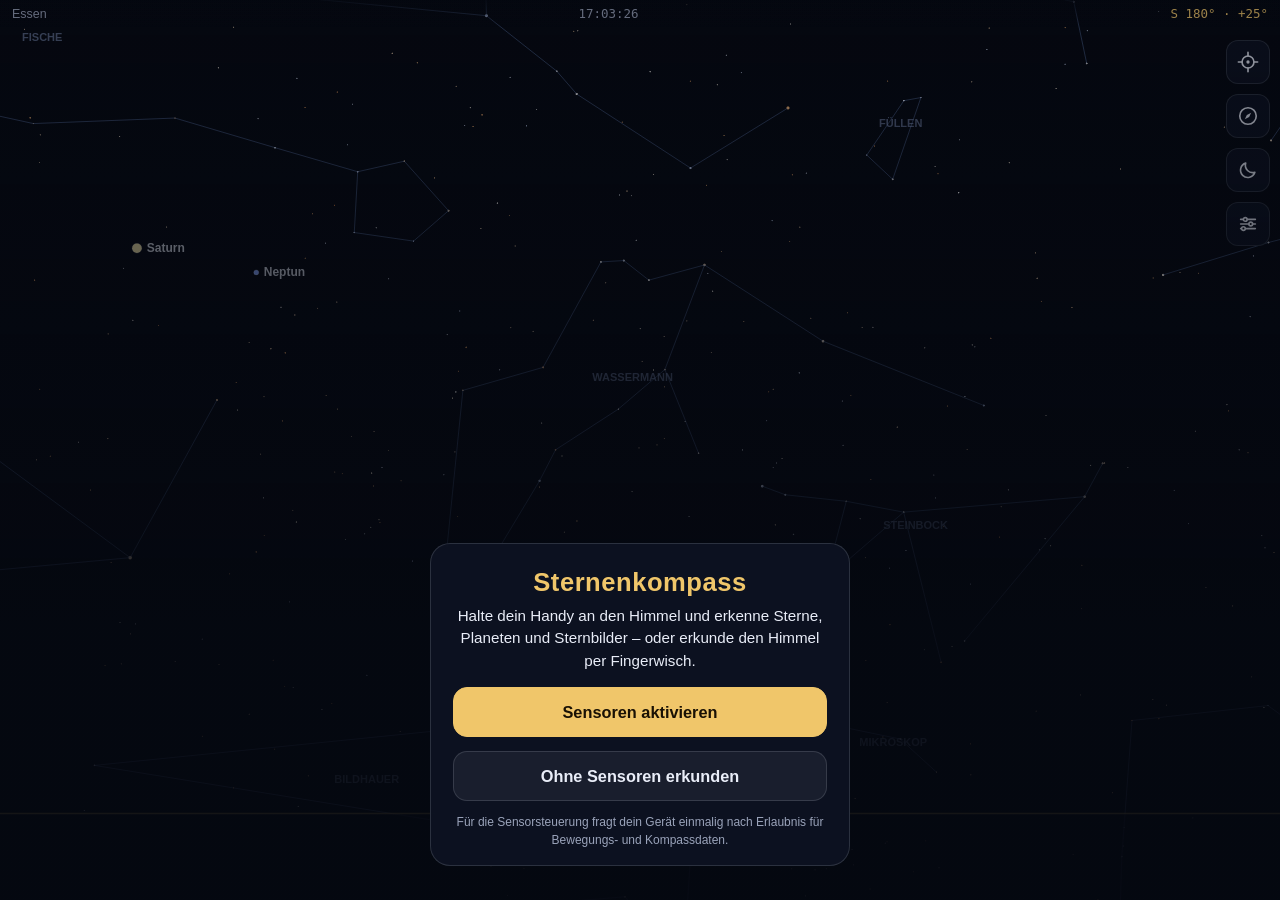
<file: index.html>
<!DOCTYPE html>
<html lang="de">
<head>
  <meta charset="utf-8">
  <meta name="viewport" content="width=device-width, initial-scale=1, viewport-fit=cover, user-scalable=no">
  <meta name="theme-color" content="#0a0e1a">
  <meta name="apple-mobile-web-app-capable" content="yes">
  <meta name="apple-mobile-web-app-status-bar-style" content="black-translucent">
  <meta name="apple-mobile-web-app-title" content="Sternenkompass">
  <meta name="description" content="Interaktive Sternenkarte: Handy an den Himmel halten und Sterne, Planeten und Sternbilder erkennen.">
  <link rel="manifest" href="manifest.webmanifest">
  <link rel="apple-touch-icon" href="icons/apple-touch-icon.png">
  <link rel="icon" href="icons/icon-192.png" type="image/png">
  <link rel="stylesheet" href="css/style.css">
  <title>Sternenkompass</title>
</head>
<body>

  <!-- Vollbild-Sternkarte: WebGL-Canvas (Sterne) + 2D-Overlay (Linien, Labels, Horizont) -->
  <div id="karte">
    <canvas id="sterne-canvas" aria-hidden="true"></canvas>
    <canvas id="overlay-canvas" aria-label="Sternkarte"></canvas>
  </div>

  <!-- Statuszeile: Ort, Uhrzeit, Blickrichtung -->
  <header id="statuszeile" aria-live="off">
    <span id="status-ort">Essen</span>
    <span id="status-zeit" class="mono">--:--:--</span>
    <span id="status-blick" class="mono">--</span>
  </header>

  <!-- Werkzeugleiste -->
  <div id="werkzeuge" role="toolbar" aria-label="Werkzeuge">
    <button id="btn-standort" class="wz-btn" title="Standort ermitteln" aria-label="Standort ermitteln">
      <svg viewBox="0 0 24 24"><circle cx="12" cy="12" r="6.5" fill="none" stroke="currentColor" stroke-width="1.8"/><circle cx="12" cy="12" r="1.8" fill="currentColor"/><path d="M12 1.5v4M12 18.5v4M1.5 12h4M18.5 12h4" stroke="currentColor" stroke-width="1.8" stroke-linecap="round"/></svg>
    </button>
    <button id="btn-modus" class="wz-btn" title="Sensor oder manuell" aria-label="Modus umschalten">
      <svg viewBox="0 0 24 24"><circle cx="12" cy="12" r="9" fill="none" stroke="currentColor" stroke-width="1.8"/><path d="M15.5 8.5 13.2 13.2 8.5 15.5l2.3-4.7z" fill="currentColor"/></svg>
    </button>
    <button id="btn-nacht" class="wz-btn" title="Nachtmodus (Rotfilter)" aria-label="Nachtmodus umschalten" aria-pressed="false">
      <svg viewBox="0 0 24 24"><path d="M19.5 14.5A8 8 0 0 1 9.5 4.5a8 8 0 1 0 10 10z" fill="none" stroke="currentColor" stroke-width="1.8" stroke-linejoin="round"/></svg>
    </button>
    <button id="btn-einstellungen" class="wz-btn" title="Einstellungen" aria-label="Einstellungen öffnen" aria-expanded="false">
      <svg viewBox="0 0 24 24"><path d="M4 7h16M4 12h16M4 17h16" stroke="currentColor" stroke-width="1.8" stroke-linecap="round"/><circle cx="9" cy="7" r="2" fill="#0a0e1a" stroke="currentColor" stroke-width="1.8"/><circle cx="15" cy="12" r="2" fill="#0a0e1a" stroke="currentColor" stroke-width="1.8"/><circle cx="7" cy="17" r="2" fill="#0a0e1a" stroke="currentColor" stroke-width="1.8"/></svg>
    </button>
  </div>

  <!-- Einstellungen -->
  <div id="einstellungen" hidden>
    <h2>Anzeige</h2>
    <label><input type="checkbox" id="opt-linien" checked> Sternbildlinien</label>
    <label><input type="checkbox" id="opt-sternbildnamen" checked> Sternbildnamen</label>
    <label><input type="checkbox" id="opt-sternnamen" checked> Sternnamen</label>
    <label><input type="checkbox" id="opt-gitter"> Alt/Az-Gitter</label>
  </div>

  <!-- Info-Panel (Bottom-Sheet) -->
  <section id="info-panel" hidden aria-label="Objektinformation">
    <div id="info-griff"></div>
    <button id="info-schliessen" aria-label="Info schließen">&times;</button>
    <h2 id="info-name">–</h2>
    <p id="info-untertitel">–</p>
    <dl id="info-daten">
      <div><dt>Helligkeit</dt><dd id="info-mag" class="mono">–</dd></div>
      <div><dt>Entfernung</dt><dd id="info-dist" class="mono">–</dd></div>
      <div><dt>Richtung</dt><dd id="info-azalt" class="mono">–</dd></div>
      <div><dt>Sichtbarkeit</dt><dd id="info-horizont">–</dd></div>
    </dl>
    <p id="info-text"></p>
  </section>

  <!-- Fehlermeldung -->
  <div id="fehler-banner" hidden role="alert">
    <p id="fehler-text"></p>
    <button id="fehler-schliessen">Verstanden</button>
  </div>

  <!-- Kurzer Hinweis (Toast) -->
  <div id="hinweis" hidden role="status"></div>

  <!-- Start-Overlay -->
  <div id="start-overlay">
    <div id="start-karte">
      <h1>Sternenkompass</h1>
      <p>Halte dein Handy an den Himmel und erkenne Sterne, Planeten und Sternbilder – oder erkunde den Himmel per Fingerwisch.</p>
      <button id="btn-start-sensoren" class="start-btn primaer">Sensoren aktivieren</button>
      <button id="btn-start-manuell" class="start-btn">Ohne Sensoren erkunden</button>
      <p class="start-fussnote">Für die Sensorsteuerung fragt dein Gerät einmalig nach Erlaubnis für Bewegungs- und Kompassdaten.</p>
    </div>
  </div>

  <!-- Nachtmodus-Rotfilter -->
  <div id="nachtfilter" aria-hidden="true"></div>

  <script type="module" src="js/app.js"></script>
</body>
</html>
</file>
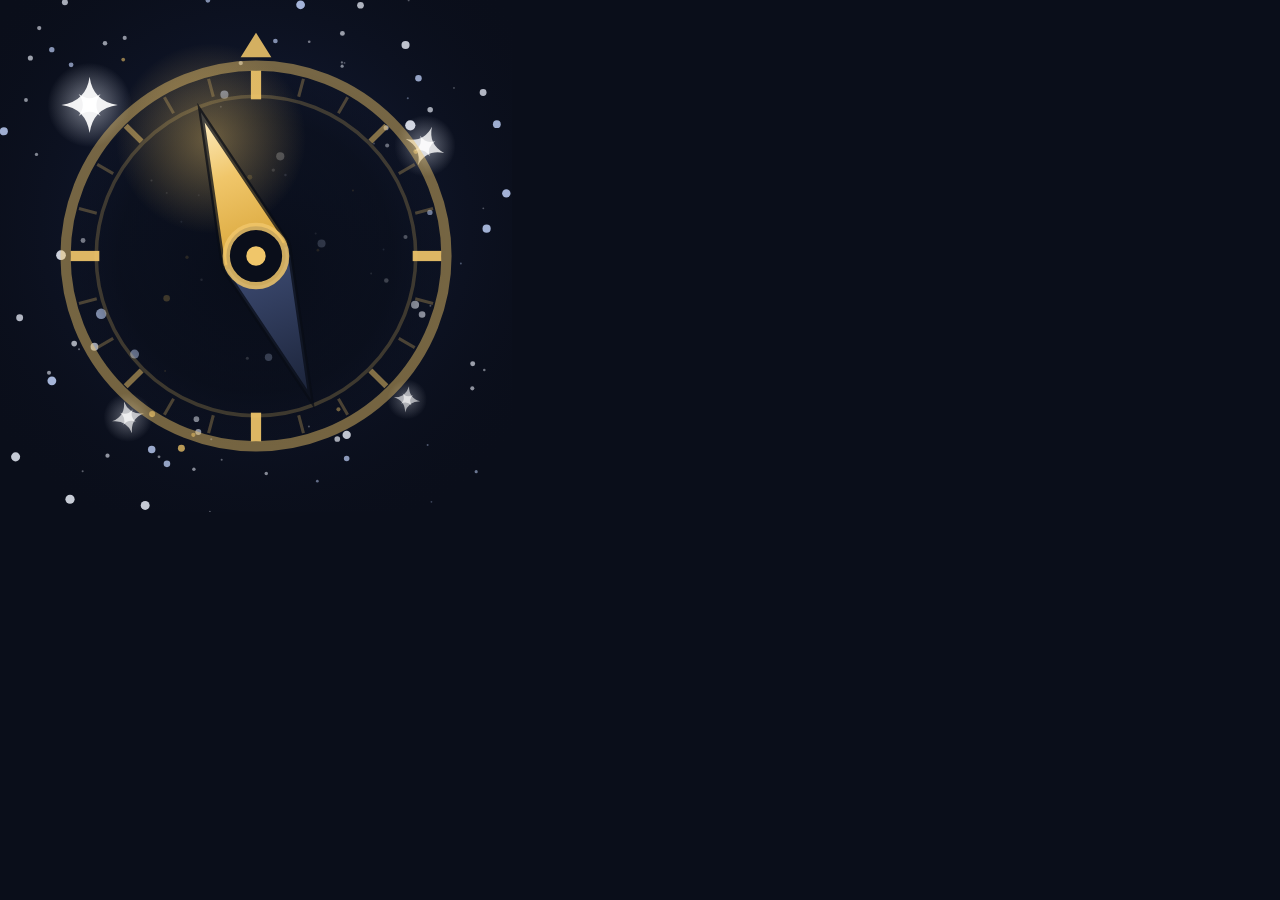
<file: icons/icon.html>
<!DOCTYPE html>
<html lang="de">
<head>
<meta charset="utf-8">
<title>Sternenkompass Icon-Quelle</title>
<!--
  Icon-Quelle fuer die PWA-Icons (Teilbereich D).

  Motiv: stilisierte Kompassnadel auf Sternfeld, dunkler Grund #0a0e1a, Akzent #f0c66a.
  Alles wird deterministisch gezeichnet (fester Seed, mulberry32), damit wiederholte
  Laeufe byte-identische PNGs erzeugen. Keine externen Ressourcen, keine npm-Pakete.

  Aufruf ueber Query-Parameter:
    ?size=512&variant=standard
    ?size=512&variant=maskable   (Motiv verkleinert, damit es in der 80%-Safe-Zone liegt)
    ?size=180&variant=standard   (apple-touch-icon, immer deckend)

  Rendern per Chromium-Screenshot, siehe make-icons.sh.
-->
<style>
  html, body { margin: 0; padding: 0; background: #0a0e1a; overflow: hidden; }
  canvas { display: block; }
</style>
</head>
<body>
<canvas id="c"></canvas>
<script>
"use strict";

var TAU = Math.PI * 2;

/* ---------- deterministischer PRNG (mulberry32) ---------- */
function mulberry32(a) {
  return function () {
    a |= 0; a = (a + 0x6D2B79F5) | 0;
    var t = Math.imul(a ^ (a >>> 15), 1 | a);
    t = (t + Math.imul(t ^ (t >>> 7), 61 | t)) ^ t;
    return ((t ^ (t >>> 14)) >>> 0) / 4294967296;
  };
}

var SEED = 20260812;      // fest -> reproduzierbares Sternfeld
var STAR_COUNT = 110;

var COL_GROUND = "#0a0e1a";
var COL_ACCENT = "#f0c66a";

/* ---------- Hilfsformen ---------- */

// Vierzackiger Funkelstern (zwei sich kreuzende, spitze Rauten) plus weicher Halo.
function sparkle(ctx, x, y, r, alpha, tilt) {
  var w = r * 0.24;
  ctx.save();
  ctx.translate(x, y);
  ctx.rotate(tilt || 0);

  var halo = ctx.createRadialGradient(0, 0, 0, 0, 0, r * 1.5);
  halo.addColorStop(0, "rgba(233,237,248," + (alpha * 0.55).toFixed(3) + ")");
  halo.addColorStop(1, "rgba(233,237,248,0)");
  ctx.fillStyle = halo;
  ctx.beginPath();
  ctx.arc(0, 0, r * 1.5, 0, TAU);
  ctx.fill();

  ctx.fillStyle = "rgba(255,255,255," + alpha.toFixed(3) + ")";
  for (var k = 0; k < 2; k++) {
    ctx.beginPath();
    ctx.moveTo(0, -r);
    ctx.quadraticCurveTo(w * 0.5, -w * 0.5, r, 0);
    ctx.quadraticCurveTo(w * 0.5, w * 0.5, 0, r);
    ctx.quadraticCurveTo(-w * 0.5, w * 0.5, -r, 0);
    ctx.quadraticCurveTo(-w * 0.5, -w * 0.5, 0, -r);
    ctx.fill();
    ctx.rotate(Math.PI / 4);
    r *= 0.55;
    w *= 0.55;
  }
  ctx.restore();
}

// Radiale Teilstriche des Kompassrings.
function tick(ctx, cx, cy, angleDeg, r0, r1, width, color) {
  var a = (angleDeg - 90) * Math.PI / 180;
  var ca = Math.cos(a), sa = Math.sin(a);
  ctx.beginPath();
  ctx.moveTo(cx + ca * r0, cy + sa * r0);
  ctx.lineTo(cx + ca * r1, cy + sa * r1);
  ctx.lineWidth = width;
  ctx.lineCap = "butt";
  ctx.strokeStyle = color;
  ctx.stroke();
}

/* ---------- Hauptmotiv ---------- */
function drawIcon(ctx, S, contentScale) {
  var cx = S / 2, cy = S / 2;

  /* Grund */
  ctx.fillStyle = COL_GROUND;
  ctx.fillRect(0, 0, S, S);

  /* Weicher Nachthimmel-Schimmer */
  var glow = ctx.createRadialGradient(cx, S * 0.44, 0, cx, S * 0.44, S * 0.66);
  glow.addColorStop(0.00, "rgba(38,56,104,0.55)");
  glow.addColorStop(0.45, "rgba(22,32,62,0.38)");
  glow.addColorStop(1.00, "rgba(10,14,26,0)");
  ctx.fillStyle = glow;
  ctx.fillRect(0, 0, S, S);

  /* Sternfeld (deterministisch, randlos ueber die volle Flaeche) */
  var rnd = mulberry32(SEED);
  for (var i = 0; i < STAR_COUNT; i++) {
    var x = rnd() * S;
    var y = rnd() * S;
    var m = rnd();                       // 0 = hell/gross, 1 = schwach/klein
    var r = (0.0018 + (1 - m) * (1 - m) * 0.0085) * S;
    var a = 0.28 + (1 - m) * 0.62;
    var t = rnd();
    var col = t > 0.90 ? "240,198,106" : (t > 0.68 ? "196,214,255" : "233,237,248");
    ctx.beginPath();
    ctx.arc(x, y, r, 0, TAU);
    ctx.fillStyle = "rgba(" + col + "," + a.toFixed(3) + ")";
    ctx.fill();
  }

  /* Vier gesetzte Funkelsterne fuer Wiedererkennbarkeit */
  sparkle(ctx, S * 0.175, S * 0.205, S * 0.055, 0.92, 0.0);
  sparkle(ctx, S * 0.830, S * 0.285, S * 0.040, 0.80, 0.35);
  sparkle(ctx, S * 0.250, S * 0.815, S * 0.032, 0.68, -0.25);
  sparkle(ctx, S * 0.795, S * 0.780, S * 0.026, 0.58, 0.15);

  /* Ab hier: Kompass-Gruppe, fuer maskable verkleinert */
  ctx.save();
  ctx.translate(cx, cy);
  ctx.scale(contentScale, contentScale);
  ctx.translate(-cx, -cy);

  var R_OUT = 0.372 * S;
  var R_IN  = 0.312 * S;

  /* Abdunklung unter dem Ring, damit die Nadel Kontrast bekommt */
  var disc = ctx.createRadialGradient(cx, cy, 0, cx, cy, R_OUT);
  disc.addColorStop(0.00, "rgba(6,9,18,0.86)");
  disc.addColorStop(0.72, "rgba(8,12,22,0.62)");
  disc.addColorStop(1.00, "rgba(10,14,26,0.10)");
  ctx.fillStyle = disc;
  ctx.beginPath();
  ctx.arc(cx, cy, R_OUT, 0, TAU);
  ctx.fill();

  /* Aussenring */
  ctx.beginPath();
  ctx.arc(cx, cy, R_OUT, 0, TAU);
  ctx.lineWidth = 0.020 * S;
  ctx.strokeStyle = "rgba(240,198,106,0.46)";
  ctx.stroke();

  /* Innenring */
  ctx.beginPath();
  ctx.arc(cx, cy, R_IN, 0, TAU);
  ctx.lineWidth = 0.007 * S;
  ctx.strokeStyle = "rgba(240,198,106,0.22)";
  ctx.stroke();

  /* Teilstriche: 24 fein, 4 mittel (diagonal), 4 kraeftig (kardinal) */
  var d;
  for (d = 0; d < 360; d += 15) {
    if (d % 45 === 0) continue;
    tick(ctx, cx, cy, d, R_IN + 0.010 * S, R_OUT - 0.014 * S, 0.006 * S, "rgba(240,198,106,0.28)");
  }
  for (d = 45; d < 360; d += 90) {
    tick(ctx, cx, cy, d, R_IN + 0.004 * S, R_OUT - 0.012 * S, 0.011 * S, "rgba(240,198,106,0.52)");
  }
  for (d = 0; d < 360; d += 90) {
    tick(ctx, cx, cy, d, R_IN - 0.006 * S, R_OUT - 0.010 * S, 0.020 * S, "rgba(240,198,106,0.92)");
  }

  /* Nordmarke: kleines Dreieck ausserhalb des Rings */
  ctx.beginPath();
  ctx.moveTo(cx, cy - 0.436 * S);
  ctx.lineTo(cx + 0.030 * S, cy - 0.388 * S);
  ctx.lineTo(cx - 0.030 * S, cy - 0.388 * S);
  ctx.closePath();
  ctx.fillStyle = "rgba(240,198,106,0.88)";
  ctx.fill();

  /* Kompassnadel, leicht aus der Senkrechten gedreht */
  ctx.save();
  ctx.translate(cx, cy);
  ctx.rotate(-21 * Math.PI / 180);

  var L = 0.300 * S;   // halbe Nadellaenge
  var W = 0.068 * S;   // halbe Nadelbreite

  /* Schein hinter der Nordspitze */
  var tip = ctx.createRadialGradient(0, -L * 0.82, 0, 0, -L * 0.82, L * 0.62);
  tip.addColorStop(0, "rgba(240,198,106,0.42)");
  tip.addColorStop(1, "rgba(240,198,106,0)");
  ctx.fillStyle = tip;
  ctx.beginPath();
  ctx.arc(0, -L * 0.82, L * 0.62, 0, TAU);
  ctx.fill();

  /* Suedhaelfte (gedeckt) */
  var south = ctx.createLinearGradient(0, 0, 0, L);
  south.addColorStop(0, "#3d4b72");
  south.addColorStop(1, "#1a2237");
  ctx.beginPath();
  ctx.moveTo(0, L);
  ctx.lineTo(W, 0);
  ctx.lineTo(0, 0);
  ctx.lineTo(-W, 0);
  ctx.closePath();
  ctx.fillStyle = south;
  ctx.fill();

  /* Nordhaelfte (Akzent) */
  var north = ctx.createLinearGradient(0, -L, 0, 0);
  north.addColorStop(0, "#fff0c8");
  north.addColorStop(0.45, COL_ACCENT);
  north.addColorStop(1, "#d9a63a");
  ctx.beginPath();
  ctx.moveTo(0, -L);
  ctx.lineTo(W, 0);
  ctx.lineTo(0, 0);
  ctx.lineTo(-W, 0);
  ctx.closePath();
  ctx.fillStyle = north;
  ctx.fill();

  /* Trennkante und Kontur */
  ctx.beginPath();
  ctx.moveTo(0, -L);
  ctx.lineTo(W, 0);
  ctx.lineTo(0, L);
  ctx.lineTo(-W, 0);
  ctx.closePath();
  ctx.lineJoin = "miter";
  ctx.lineWidth = 0.009 * S;
  ctx.strokeStyle = "rgba(8,12,22,0.75)";
  ctx.stroke();

  ctx.beginPath();
  ctx.moveTo(-W, 0);
  ctx.lineTo(W, 0);
  ctx.lineWidth = 0.009 * S;
  ctx.strokeStyle = "rgba(8,12,22,0.75)";
  ctx.stroke();

  ctx.restore();

  /* Nabe */
  ctx.beginPath();
  ctx.arc(cx, cy, 0.058 * S, 0, TAU);
  ctx.fillStyle = COL_GROUND;
  ctx.fill();
  ctx.lineWidth = 0.014 * S;
  ctx.strokeStyle = "rgba(240,198,106,0.85)";
  ctx.stroke();

  ctx.beginPath();
  ctx.arc(cx, cy, 0.019 * S, 0, TAU);
  ctx.fillStyle = COL_ACCENT;
  ctx.fill();

  ctx.restore();
}

/* ---------- Bootstrap ---------- */
(function () {
  var q = new URLSearchParams(location.search);
  var size = parseInt(q.get("size") || "512", 10);
  var variant = q.get("variant") || "standard";
  var contentScale = variant === "maskable" ? 0.78 : 1.0;

  var c = document.getElementById("c");
  c.width = size;
  c.height = size;
  c.style.width = size + "px";
  c.style.height = size + "px";

  var ctx = c.getContext("2d", { alpha: false });
  drawIcon(ctx, size, contentScale);
  document.title = "icon-" + size + "-" + variant;
  document.documentElement.setAttribute("data-ready", "1");
})();
</script>
</body>
</html>
</file>
<file: css/style.css>
/* Sternenkompass – dunkles Nachthimmel-UI (Contract Abschnitt C).
 * Farben: Ground #0a0e1a, Karte #050810, Text #e9edf8, Akzent #f0c66a. */

:root {
  --ground: #0a0e1a;
  --karte: #050810;
  --text: #e9edf8;
  --text-dim: #9aa3ba;
  --akzent: #f0c66a;
  --panel: rgba(14, 19, 34, 0.92);
  --rand: rgba(233, 237, 248, 0.14);
  --safe-top: env(safe-area-inset-top, 0px);
  --safe-bottom: env(safe-area-inset-bottom, 0px);
  --safe-left: env(safe-area-inset-left, 0px);
  --safe-right: env(safe-area-inset-right, 0px);
}

* { margin: 0; padding: 0; box-sizing: border-box; }

html, body {
  height: 100%;
  overflow: hidden;
  background: var(--ground);
  color: var(--text);
  font-family: -apple-system, BlinkMacSystemFont, "Segoe UI", Roboto, sans-serif;
  font-size: 16px;
  -webkit-text-size-adjust: 100%;
  -webkit-tap-highlight-color: transparent;
  overscroll-behavior: none;
}

.mono {
  font-family: ui-monospace, "SF Mono", SFMono-Regular, Menlo, monospace;
  font-variant-numeric: tabular-nums;
  font-feature-settings: "tnum";
}

[hidden] { display: none !important; }

/* --- Karte ------------------------------------------------------------- */

#karte {
  position: fixed;
  inset: 0;
  background: var(--karte);
}

#karte canvas {
  position: absolute;
  inset: 0;
  width: 100%;
  height: 100%;
  display: block;
}

#overlay-canvas { touch-action: none; }

/* --- Statuszeile -------------------------------------------------------- */

#statuszeile {
  position: fixed;
  top: 0;
  left: 0;
  right: 0;
  display: flex;
  justify-content: space-between;
  align-items: baseline;
  gap: 0.75rem;
  padding: calc(var(--safe-top) + 6px) calc(var(--safe-right) + 12px) 6px calc(var(--safe-left) + 12px);
  font-size: 0.78rem;
  color: var(--text-dim);
  background: linear-gradient(rgba(5, 8, 16, 0.85), rgba(5, 8, 16, 0));
  pointer-events: none;
  z-index: 20;
  white-space: nowrap;
}

#statuszeile #status-ort { overflow: hidden; text-overflow: ellipsis; }
#statuszeile #status-blick { color: var(--akzent); }

/* --- Werkzeugleiste ------------------------------------------------------ */

#werkzeuge {
  position: fixed;
  right: calc(var(--safe-right) + 10px);
  top: calc(var(--safe-top) + 40px);
  display: flex;
  flex-direction: column;
  gap: 10px;
  z-index: 30;
}

.wz-btn {
  width: 44px;
  height: 44px;
  min-width: 44px;
  min-height: 44px;
  border-radius: 12px;
  border: 1px solid var(--rand);
  background: var(--panel);
  color: var(--text);
  display: flex;
  align-items: center;
  justify-content: center;
  cursor: pointer;
  -webkit-backdrop-filter: blur(8px);
  backdrop-filter: blur(8px);
}

.wz-btn svg { width: 22px; height: 22px; }
.wz-btn.aktiv { color: var(--akzent); border-color: var(--akzent); }
.wz-btn:active { transform: scale(0.94); }

/* --- Einstellungen-Popover ---------------------------------------------- */

#einstellungen {
  position: fixed;
  right: calc(var(--safe-right) + 62px);
  top: calc(var(--safe-top) + 40px);
  z-index: 40;
  background: var(--panel);
  border: 1px solid var(--rand);
  border-radius: 14px;
  padding: 10px 14px 6px;
  -webkit-backdrop-filter: blur(10px);
  backdrop-filter: blur(10px);
  box-shadow: 0 8px 30px rgba(0, 0, 0, 0.5);
}

#einstellungen h2 {
  font-size: 0.72rem;
  text-transform: uppercase;
  letter-spacing: 0.08em;
  color: var(--text-dim);
  margin: 4px 0 2px;
}

#einstellungen label {
  display: flex;
  align-items: center;
  gap: 10px;
  min-height: 44px;
  font-size: 0.95rem;
  cursor: pointer;
  user-select: none;
  -webkit-user-select: none;
}

#einstellungen input[type="checkbox"] {
  width: 20px;
  height: 20px;
  accent-color: var(--akzent);
}

/* --- Info-Panel (Bottom-Sheet) ------------------------------------------- */

#info-panel {
  position: fixed;
  left: 0;
  right: 0;
  bottom: 0;
  z-index: 50;
  background: var(--panel);
  border-top: 1px solid var(--rand);
  border-radius: 18px 18px 0 0;
  padding: 10px calc(var(--safe-right) + 18px) calc(var(--safe-bottom) + 16px) calc(var(--safe-left) + 18px);
  -webkit-backdrop-filter: blur(14px);
  backdrop-filter: blur(14px);
  box-shadow: 0 -10px 40px rgba(0, 0, 0, 0.55);
  max-height: 55%;
  overflow-y: auto;
  animation: hochschieben 0.22s ease-out;
}

@keyframes hochschieben {
  from { transform: translateY(30%); opacity: 0.4; }
  to { transform: translateY(0); opacity: 1; }
}

#info-griff {
  width: 40px;
  height: 4px;
  border-radius: 2px;
  background: var(--rand);
  margin: 0 auto 10px;
}

#info-schliessen {
  position: absolute;
  top: 8px;
  right: calc(var(--safe-right) + 8px);
  width: 44px;
  height: 44px;
  border: 0;
  background: transparent;
  color: var(--text-dim);
  font-size: 1.6rem;
  line-height: 1;
  cursor: pointer;
}

#info-name { font-size: 1.35rem; font-weight: 700; padding-right: 44px; }
#info-name .bayer { font-weight: 400; color: var(--text-dim); font-size: 1.05rem; }

#info-untertitel { color: var(--akzent); font-size: 0.9rem; margin: 2px 0 10px; }

#info-daten {
  display: grid;
  grid-template-columns: 1fr 1fr;
  gap: 8px 16px;
  margin-bottom: 10px;
}

#info-daten dt {
  font-size: 0.7rem;
  text-transform: uppercase;
  letter-spacing: 0.07em;
  color: var(--text-dim);
}

#info-daten dd { font-size: 0.95rem; margin-top: 1px; }

#info-text { font-size: 0.92rem; line-height: 1.5; color: var(--text); }

/* --- Fehler und Hinweise -------------------------------------------------- */

#fehler-banner {
  position: fixed;
  top: calc(var(--safe-top) + 34px);
  left: 50%;
  transform: translateX(-50%);
  width: min(92vw, 420px);
  z-index: 60;
  background: rgba(64, 22, 24, 0.95);
  border: 1px solid rgba(255, 120, 110, 0.5);
  border-radius: 14px;
  padding: 14px 16px;
  box-shadow: 0 8px 30px rgba(0, 0, 0, 0.5);
}

#fehler-text { font-size: 0.92rem; line-height: 1.45; }

#fehler-schliessen {
  margin-top: 10px;
  min-height: 44px;
  padding: 0 18px;
  border-radius: 10px;
  border: 1px solid rgba(255, 120, 110, 0.5);
  background: transparent;
  color: var(--text);
  font-size: 0.95rem;
  cursor: pointer;
}

#hinweis {
  position: fixed;
  bottom: calc(var(--safe-bottom) + 24px);
  left: 50%;
  transform: translateX(-50%);
  max-width: 88vw;
  z-index: 60;
  background: var(--panel);
  border: 1px solid var(--rand);
  border-radius: 12px;
  padding: 10px 16px;
  font-size: 0.88rem;
  color: var(--text);
  pointer-events: none;
  text-align: center;
}

/* --- Start-Overlay -------------------------------------------------------- */

#start-overlay {
  position: fixed;
  inset: 0;
  z-index: 100;
  display: flex;
  align-items: flex-end;
  justify-content: center;
  background: linear-gradient(rgba(5, 8, 16, 0.35) 0%, rgba(5, 8, 16, 0.88) 70%);
  padding: 16px;
}

#start-karte {
  width: min(94vw, 420px);
  margin-bottom: calc(var(--safe-bottom) + 18px);
  background: var(--panel);
  border: 1px solid var(--rand);
  border-radius: 20px;
  padding: 24px 22px calc(16px);
  text-align: center;
  -webkit-backdrop-filter: blur(14px);
  backdrop-filter: blur(14px);
}

#start-karte h1 {
  font-size: 1.6rem;
  letter-spacing: 0.02em;
  color: var(--akzent);
  margin-bottom: 8px;
}

#start-karte p { font-size: 0.95rem; line-height: 1.5; color: var(--text); }

.start-btn {
  display: block;
  width: 100%;
  min-height: 50px;
  margin-top: 14px;
  border-radius: 14px;
  border: 1px solid var(--rand);
  background: rgba(233, 237, 248, 0.06);
  color: var(--text);
  font-size: 1.02rem;
  font-weight: 600;
  cursor: pointer;
}

.start-btn.primaer {
  background: var(--akzent);
  border-color: var(--akzent);
  color: #191104;
}

.start-btn:active { transform: scale(0.98); }

.start-fussnote { margin-top: 12px; font-size: 0.75rem !important; color: var(--text-dim) !important; }

/* --- Nachtmodus (Rotfilter) ----------------------------------------------- */

#nachtfilter {
  position: fixed;
  inset: 0;
  z-index: 200;
  pointer-events: none;
  background: #ff2413;
  mix-blend-mode: multiply;
  opacity: 0;
  transition: opacity 0.25s;
}

html.nachtmodus #nachtfilter { opacity: 1; }

/* Im Nachtmodus zusätzlich Restfarben entsättigen, damit nichts blau durchscheint. */
html.nachtmodus #karte,
html.nachtmodus #statuszeile,
html.nachtmodus #werkzeuge,
html.nachtmodus #einstellungen,
html.nachtmodus #info-panel,
html.nachtmodus #hinweis,
html.nachtmodus #fehler-banner,
html.nachtmodus #start-overlay {
  filter: grayscale(0.35) brightness(0.9);
}
</file>
